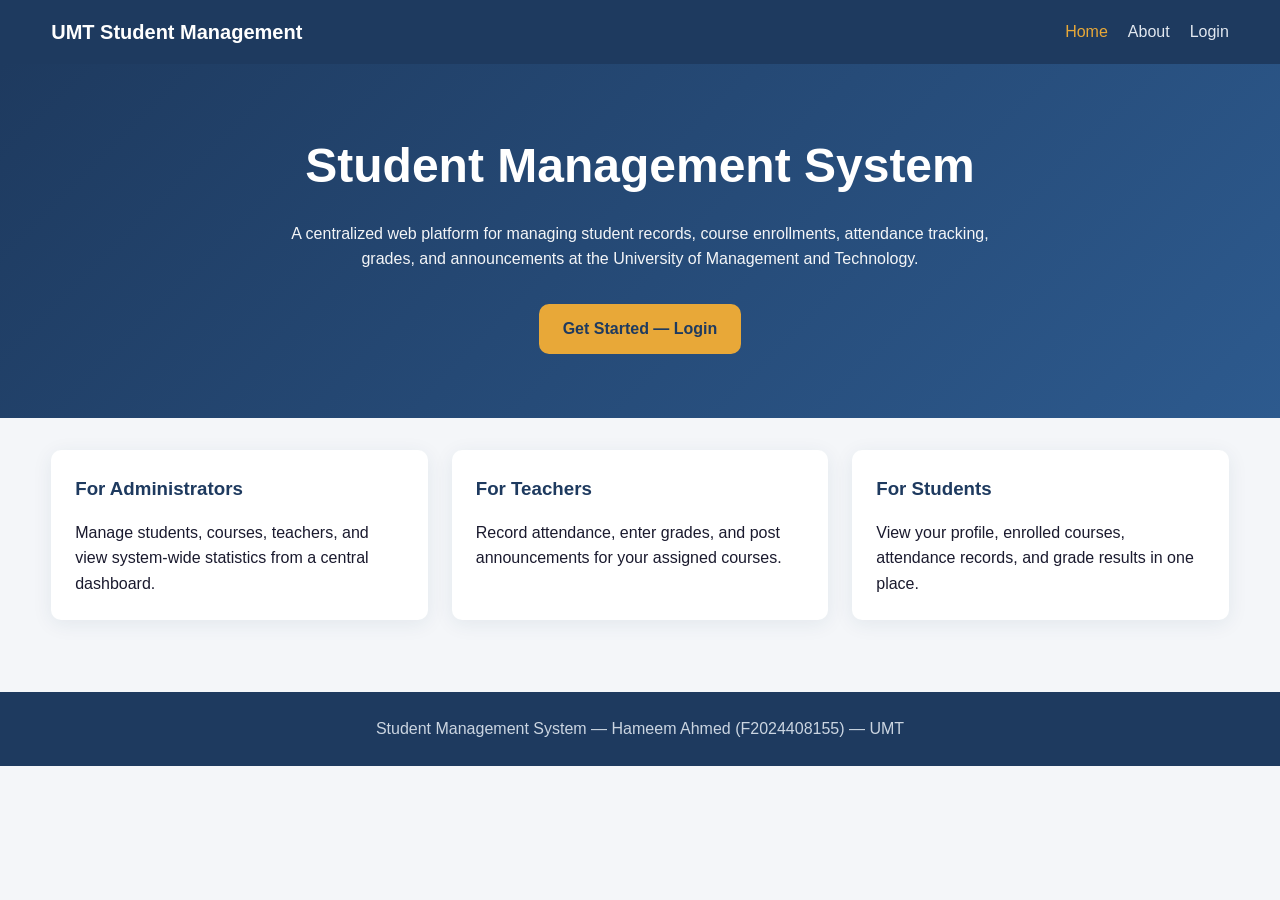
<file: frontend/index.html>
<!DOCTYPE html>
<html lang="en">
<head>
  <meta charset="UTF-8">
  <meta name="viewport" content="width=device-width, initial-scale=1.0">
  <title>Student Management System</title>
  <link rel="stylesheet" href="css/style.css">
</head>
<body>
  <nav class="navbar">
    <div class="container">
      <a href="index.html" class="brand">UMT Student Management</a>
      <div class="nav-links" id="nav-links"></div>
    </div>
  </nav>

  <section class="hero">
    <div class="container">
      <h1>Student Management System</h1>
      <p>
        A centralized web platform for managing student records, course enrollments,
        attendance tracking, grades, and announcements at the University of Management and Technology.
      </p>
      <a href="login.html" class="btn btn-primary">Get Started — Login</a>
    </div>
  </section>

  <section class="page">
    <div class="container grid grid-3">
      <div class="card">
        <h3>For Administrators</h3>
        <p>Manage students, courses, teachers, and view system-wide statistics from a central dashboard.</p>
      </div>
      <div class="card">
        <h3>For Teachers</h3>
        <p>Record attendance, enter grades, and post announcements for your assigned courses.</p>
      </div>
      <div class="card">
        <h3>For Students</h3>
        <p>View your profile, enrolled courses, attendance records, and grade results in one place.</p>
      </div>
    </div>
  </section>

  <footer class="footer">
    <div class="container">
      <p>Student Management System &mdash; Hameem Ahmed (F2024408155) &mdash; UMT</p>
    </div>
  </footer>

  <script src="js/config.js"></script>
  <script src="js/api.js"></script>
  <script>renderNavbar("home");</script>
</body>
</html>
</file>
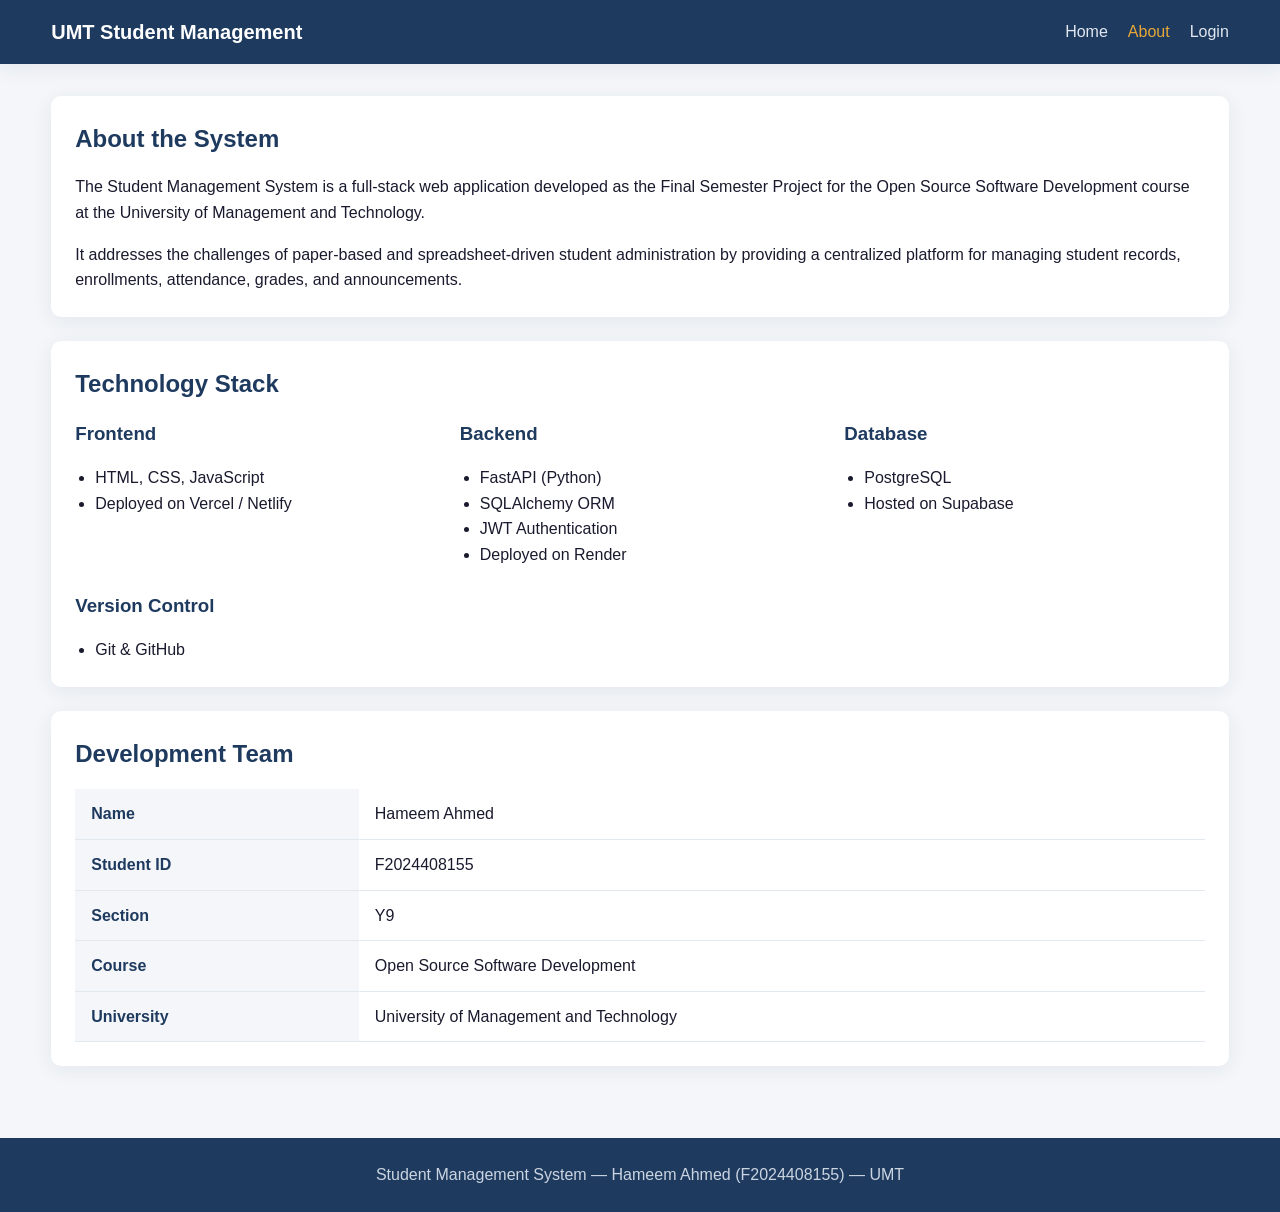
<file: frontend/about.html>
<!DOCTYPE html>
<html lang="en">
<head>
  <meta charset="UTF-8">
  <meta name="viewport" content="width=device-width, initial-scale=1.0">
  <title>About - Student Management System</title>
  <link rel="stylesheet" href="css/style.css">
</head>
<body>
  <nav class="navbar">
    <div class="container">
      <a href="index.html" class="brand">UMT Student Management</a>
      <div class="nav-links" id="nav-links"></div>
    </div>
  </nav>

  <section class="page">
    <div class="container">
      <div class="card">
        <h2>About the System</h2>
        <p>
          The Student Management System is a full-stack web application developed as the Final Semester
          Project for the Open Source Software Development course at the University of Management and Technology.
        </p>
        <p style="margin-top:1rem;">
          It addresses the challenges of paper-based and spreadsheet-driven student administration by providing
          a centralized platform for managing student records, enrollments, attendance, grades, and announcements.
        </p>
      </div>

      <div class="card">
        <h2>Technology Stack</h2>
        <div class="grid grid-2">
          <div>
            <h3>Frontend</h3>
            <ul style="margin-left:1.25rem;">
              <li>HTML, CSS, JavaScript</li>
              <li>Deployed on Vercel / Netlify</li>
            </ul>
          </div>
          <div>
            <h3>Backend</h3>
            <ul style="margin-left:1.25rem;">
              <li>FastAPI (Python)</li>
              <li>SQLAlchemy ORM</li>
              <li>JWT Authentication</li>
              <li>Deployed on Render</li>
            </ul>
          </div>
          <div>
            <h3>Database</h3>
            <ul style="margin-left:1.25rem;">
              <li>PostgreSQL</li>
              <li>Hosted on Supabase</li>
            </ul>
          </div>
          <div>
            <h3>Version Control</h3>
            <ul style="margin-left:1.25rem;">
              <li>Git &amp; GitHub</li>
            </ul>
          </div>
        </div>
      </div>

      <div class="card">
        <h2>Development Team</h2>
        <table>
          <tr><th>Name</th><td>Hameem Ahmed</td></tr>
          <tr><th>Student ID</th><td>F2024408155</td></tr>
          <tr><th>Section</th><td>Y9</td></tr>
          <tr><th>Course</th><td>Open Source Software Development</td></tr>
          <tr><th>University</th><td>University of Management and Technology</td></tr>
        </table>
      </div>
    </div>
  </section>

  <footer class="footer">
    <div class="container">
      <p>Student Management System &mdash; Hameem Ahmed (F2024408155) &mdash; UMT</p>
    </div>
  </footer>

  <script src="js/config.js"></script>
  <script src="js/api.js"></script>
  <script>renderNavbar("about");</script>
</body>
</html>
</file>
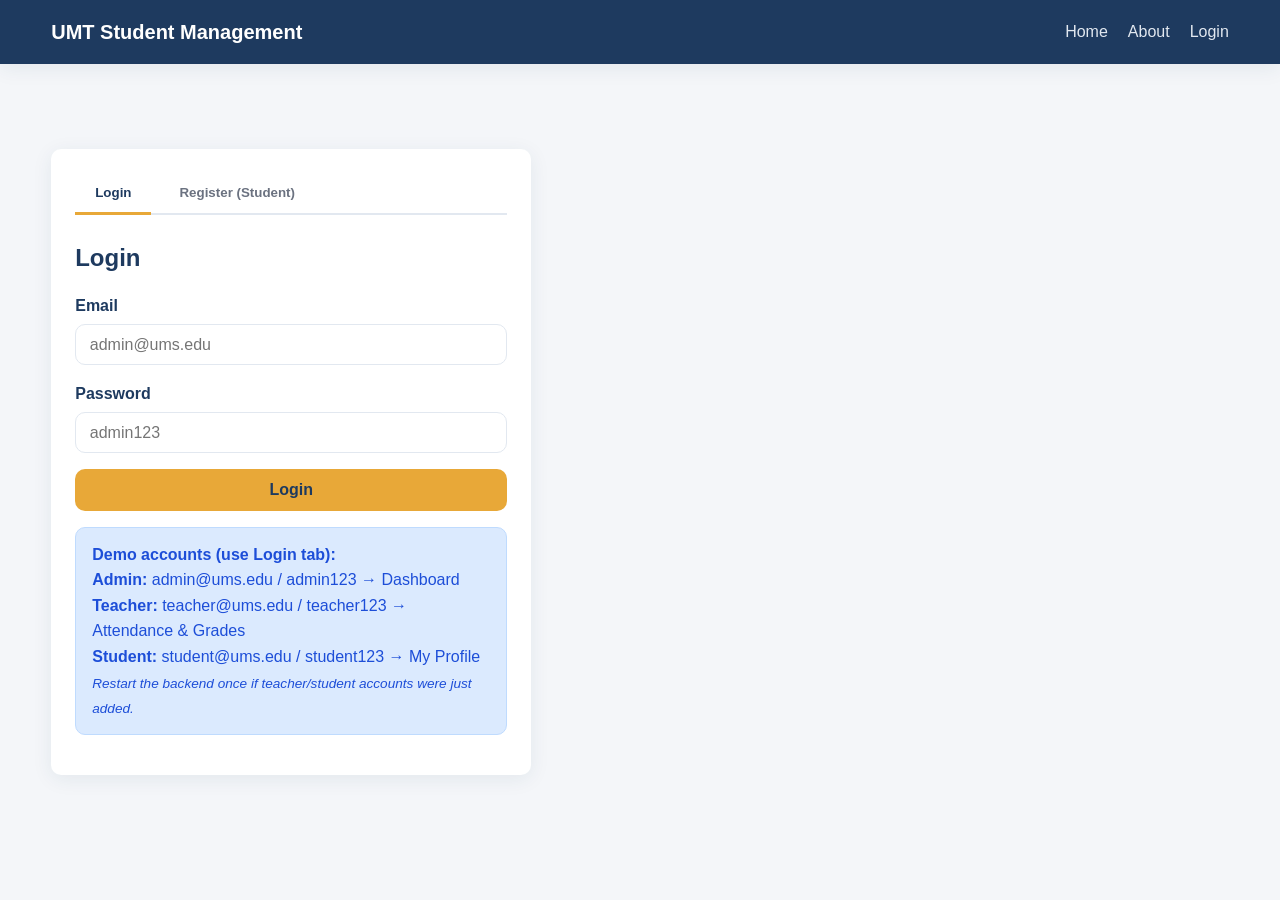
<file: frontend/announcements.html>
<!DOCTYPE html>
<html lang="en">
<head>
  <meta charset="UTF-8">
  <meta name="viewport" content="width=device-width, initial-scale=1.0">
  <title>Announcements</title>
  <link rel="stylesheet" href="css/style.css">
</head>
<body>
  <nav class="navbar">
    <div class="container">
      <a href="index.html" class="brand">UMT Student Management</a>
      <div class="nav-links" id="nav-links"></div>
    </div>
  </nav>

  <section class="page">
    <div class="container">
      <h1 style="margin-bottom:1.5rem;color:var(--primary);">Announcements</h1>
      <div id="alert-box"></div>

      <div class="card hidden" id="post-section">
        <h2>Post New Announcement</h2>
        <form id="announcement-form">
          <div class="form-group"><label>Title</label><input type="text" id="title" required></div>
          <div class="form-group"><label>Body</label><textarea id="body" required></textarea></div>
          <button type="submit" class="btn btn-primary">Post Announcement</button>
        </form>
      </div>

      <div class="card">
        <h2>All Announcements</h2>
        <div id="announcements-list">Loading...</div>
      </div>
    </div>
  </section>

  <script src="js/config.js"></script>
  <script src="js/api.js"></script>
  <script>
    const user = requireAuth(["admin", "teacher", "student"]);
    renderNavbar("announcements");

    if (user && (user.role === "admin" || user.role === "teacher")) {
      document.getElementById("post-section").classList.remove("hidden");
    }

    async function loadAnnouncements() {
      try {
        const items = await apiRequest("/api/announcements");
        const container = document.getElementById("announcements-list");
        if (!items.length) {
          container.innerHTML = "<p>No announcements yet.</p>";
          return;
        }
        const canDelete = user.role === "admin" || user.role === "teacher";
        container.innerHTML = items.map((a) => `
          <div class="announcement-item">
            <h4>${a.title}</h4>
            <div class="announcement-meta">By ${a.author_name || "Unknown"} &mdash; ${formatDate(a.posted_at)}</div>
            <p>${a.body}</p>
            ${canDelete ? `<button class="btn btn-danger btn-sm" onclick="deleteAnnouncement(${a.id})">Delete</button>` : ""}
          </div>
        `).join("");
      } catch (err) {
        showAlert("alert-box", err.message);
      }
    }

    window.deleteAnnouncement = async function(id) {
      if (!confirm("Delete this announcement?")) return;
      try {
        await apiRequest(`/api/announcements/${id}`, { method: "DELETE" });
        showAlert("alert-box", "Announcement deleted.", "success");
        loadAnnouncements();
      } catch (err) {
        showAlert("alert-box", err.message);
      }
    };

    document.getElementById("announcement-form")?.addEventListener("submit", async (e) => {
      e.preventDefault();
      clearAlert("alert-box");
      try {
        await apiRequest("/api/announcements", {
          method: "POST",
          body: JSON.stringify({
            title: document.getElementById("title").value,
            body: document.getElementById("body").value,
          }),
        });
        document.getElementById("announcement-form").reset();
        showAlert("alert-box", "Announcement posted.", "success");
        loadAnnouncements();
      } catch (err) {
        showAlert("alert-box", err.message);
      }
    });

    loadAnnouncements();
  </script>
</body>
</html>
</file>
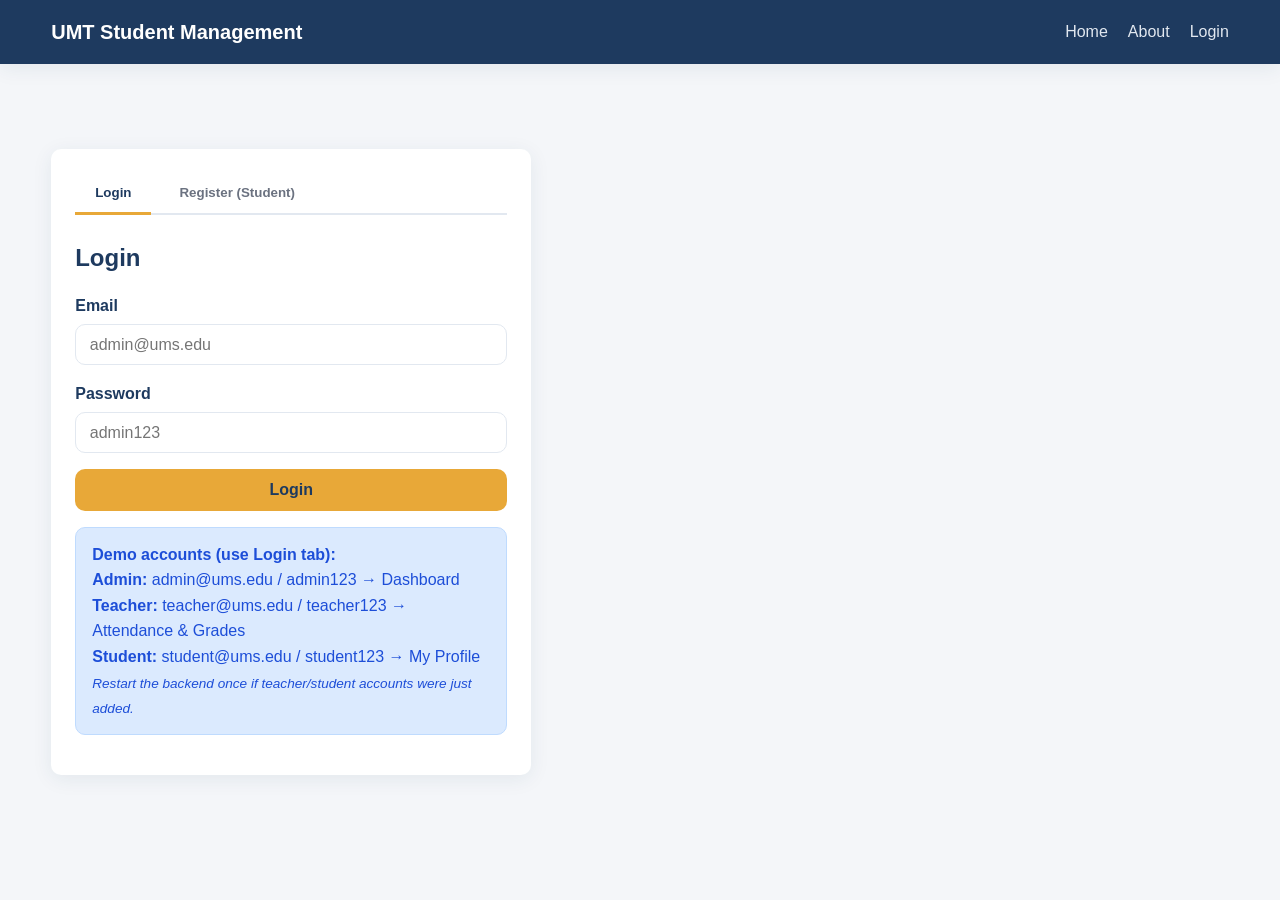
<file: frontend/attendance.html>
<!DOCTYPE html>
<html lang="en">
<head>
  <meta charset="UTF-8">
  <meta name="viewport" content="width=device-width, initial-scale=1.0">
  <title>Attendance</title>
  <link rel="stylesheet" href="css/style.css">
</head>
<body>
  <nav class="navbar">
    <div class="container">
      <a href="index.html" class="brand">UMT Student Management</a>
      <div class="nav-links" id="nav-links"></div>
    </div>
  </nav>

  <section class="page">
    <div class="container">
      <h1 style="margin-bottom:1.5rem;color:var(--primary);">Attendance Tracking</h1>
      <div id="alert-box"></div>

      <div class="card" id="mark-section">
        <h2>Mark Attendance</h2>
        <form id="attendance-form" class="form-row">
          <div class="form-group"><label>Student ID</label><input type="number" id="student_id" required></div>
          <div class="form-group"><label>Course ID</label><input type="number" id="course_id" required></div>
          <div class="form-group"><label>Date</label><input type="date" id="date" required></div>
          <div class="form-group">
            <label>Status</label>
            <select id="status" required>
              <option value="Present">Present</option>
              <option value="Absent">Absent</option>
              <option value="Late">Late</option>
            </select>
          </div>
          <div class="form-group" style="align-self:end;"><button type="submit" class="btn btn-primary">Mark</button></div>
        </form>
      </div>

      <div class="card">
        <h2>View Attendance Records</h2>
        <div class="form-row" style="margin-bottom:1rem;">
          <div class="form-group"><label>Student ID</label><input type="number" id="view-student-id"></div>
          <div class="form-group" style="align-self:end;"><button class="btn btn-secondary" id="view-btn">View Records</button></div>
        </div>
        <div class="table-wrap">
          <table>
            <thead><tr><th>Date</th><th>Course</th><th>Status</th></tr></thead>
            <tbody id="attendance-table"><tr><td colspan="3">Enter a student ID to view records.</td></tr></tbody>
          </table>
        </div>
      </div>

      <div class="card">
        <h2>Attendance Summary</h2>
        <div id="summary-container">Enter a student ID above to see summary.</div>
      </div>
    </div>
  </section>

  <script src="js/config.js"></script>
  <script src="js/api.js"></script>
  <script>
    const user = requireAuth(["admin", "teacher", "student"]);
    renderNavbar("attendance");

    document.getElementById("date").valueAsDate = new Date();

    if (user && user.role === "student") {
      document.getElementById("mark-section").classList.add("hidden");
    }

    async function loadAttendance(studentId) {
      try {
        const records = await apiRequest(`/api/attendance/${studentId}`);
        const tbody = document.getElementById("attendance-table");
        if (!records.length) {
          tbody.innerHTML = '<tr><td colspan="3">No attendance records.</td></tr>';
        } else {
          tbody.innerHTML = records.map((r) => `
            <tr>
              <td>${formatDate(r.date)}</td>
              <td>${r.course_title || r.course_id}</td>
              <td><span class="badge badge-${r.status.toLowerCase()}">${r.status}</span></td>
            </tr>
          `).join("");
        }

        const summary = await apiRequest(`/api/attendance/summary/${studentId}`);
        const container = document.getElementById("summary-container");
        if (!summary.length) {
          container.innerHTML = "<p>No summary available.</p>";
        } else {
          container.innerHTML = `
            <div class="table-wrap"><table>
              <thead><tr><th>Course</th><th>Present</th><th>Absent</th><th>Late</th><th>Total</th><th>%</th></tr></thead>
              <tbody>${summary.map((s) => `
                <tr>
                  <td>${s.course_title}</td><td>${s.present}</td><td>${s.absent}</td>
                  <td>${s.late}</td><td>${s.total}</td><td>${s.percentage}%</td>
                </tr>
              `).join("")}</tbody>
            </table></div>
          `;
        }
      } catch (err) {
        showAlert("alert-box", err.message);
      }
    }

    document.getElementById("attendance-form")?.addEventListener("submit", async (e) => {
      e.preventDefault();
      clearAlert("alert-box");
      try {
        await apiRequest("/api/attendance", {
          method: "POST",
          body: JSON.stringify({
            student_id: parseInt(document.getElementById("student_id").value, 10),
            course_id: parseInt(document.getElementById("course_id").value, 10),
            date: document.getElementById("date").value,
            status: document.getElementById("status").value,
          }),
        });
        showAlert("alert-box", "Attendance marked.", "success");
      } catch (err) {
        showAlert("alert-box", err.message);
      }
    });

    document.getElementById("view-btn").addEventListener("click", async () => {
      let studentId = document.getElementById("view-student-id").value;
      if (user.role === "student") {
        const dashboard = await apiRequest("/api/dashboard/student");
        studentId = dashboard.profile.id;
        document.getElementById("view-student-id").value = studentId;
      }
      if (studentId) loadAttendance(parseInt(studentId, 10));
    });

    if (user && user.role === "student") {
      document.getElementById("view-btn").click();
    }
  </script>
</body>
</html>
</file>
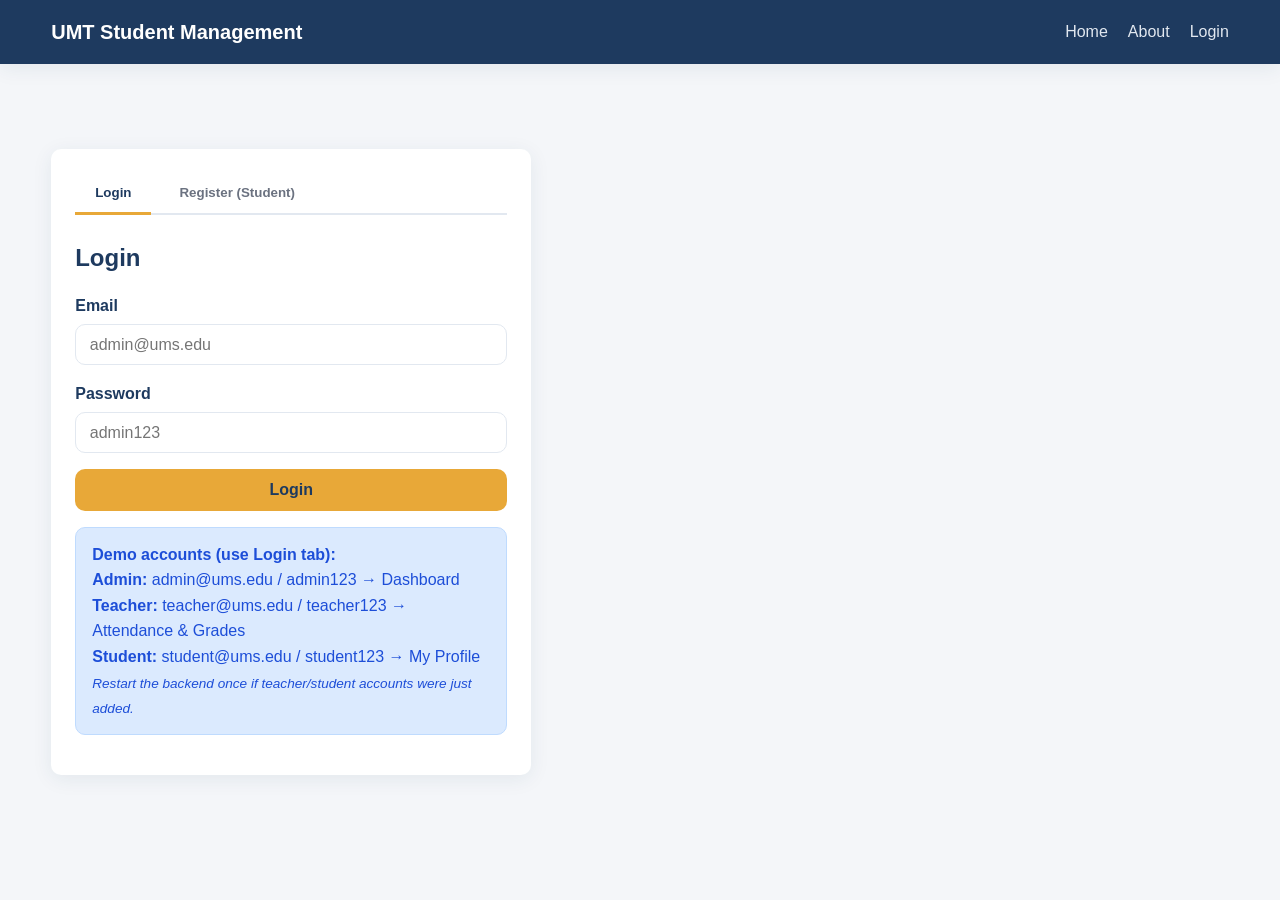
<file: frontend/courses.html>
<!DOCTYPE html>
<html lang="en">
<head>
  <meta charset="UTF-8">
  <meta name="viewport" content="width=device-width, initial-scale=1.0">
  <title>Course Management</title>
  <link rel="stylesheet" href="css/style.css">
</head>
<body>
  <nav class="navbar">
    <div class="container">
      <a href="index.html" class="brand">UMT Student Management</a>
      <div class="nav-links" id="nav-links"></div>
    </div>
  </nav>

  <section class="page">
    <div class="container">
      <h1 style="margin-bottom:1.5rem;color:var(--primary);">Course Management</h1>
      <div id="alert-box"></div>

      <div class="card">
        <h2 id="form-title">Add New Course</h2>
        <form id="course-form">
          <div class="form-row">
            <div class="form-group"><label>Title</label><input type="text" id="title" required></div>
            <div class="form-group"><label>Code</label><input type="text" id="code" required></div>
            <div class="form-group"><label>Credit Hours</label><input type="number" id="credit_hours" required min="1"></div>
            <div class="form-group">
              <label>Teacher ID</label>
              <input type="number" id="teacher_id" placeholder="User ID of teacher">
            </div>
          </div>
          <div class="actions">
            <button type="submit" class="btn btn-primary" id="submit-btn">Add Course</button>
            <button type="button" class="btn btn-secondary hidden" id="cancel-btn">Cancel</button>
          </div>
        </form>
      </div>

      <div class="card">
        <h2>Enroll Student in Course</h2>
        <form id="enroll-form" class="form-row">
          <div class="form-group"><label>Course ID</label><input type="number" id="enroll-course" required></div>
          <div class="form-group"><label>Student ID</label><input type="number" id="enroll-student" required></div>
          <div class="form-group" style="align-self:end;"><button type="submit" class="btn btn-primary">Enroll</button></div>
        </form>
      </div>

      <div class="card">
        <h2>All Courses</h2>
        <div class="table-wrap">
          <table>
            <thead>
              <tr><th>ID</th><th>Code</th><th>Title</th><th>Credits</th><th>Teacher</th><th>Actions</th></tr>
            </thead>
            <tbody id="courses-table"><tr><td colspan="6">Loading...</td></tr></tbody>
          </table>
        </div>
      </div>

      <div class="card">
        <h2>Enrolled Students</h2>
        <div class="form-row" style="margin-bottom:1rem;">
          <div class="form-group"><label>View enrollments for Course ID</label><input type="number" id="view-course-id"></div>
          <div class="form-group" style="align-self:end;"><button class="btn btn-secondary" id="view-enrollments">View</button></div>
        </div>
        <div class="table-wrap">
          <table>
            <thead><tr><th>ID</th><th>Roll</th><th>Name</th><th>Department</th><th>Action</th></tr></thead>
            <tbody id="enrollments-table"><tr><td colspan="5">Select a course to view enrollments.</td></tr></tbody>
          </table>
        </div>
      </div>
    </div>
  </section>

  <script src="js/config.js"></script>
  <script src="js/api.js"></script>
  <script>
    requireAuth(["admin"]);
    renderNavbar("courses");

    let editingId = null;
    let currentCourseId = null;

    async function loadCourses() {
      try {
        const courses = await apiRequest("/api/courses");
        const tbody = document.getElementById("courses-table");
        if (!courses.length) {
          tbody.innerHTML = '<tr><td colspan="6">No courses found.</td></tr>';
          return;
        }
        tbody.innerHTML = courses.map((c) => `
          <tr>
            <td>${c.id}</td><td>${c.code}</td><td>${c.title}</td>
            <td>${c.credit_hours}</td><td>${c.teacher_name || "-"}</td>
            <td class="actions">
              <button class="btn btn-secondary btn-sm" onclick="editCourse(${c.id})">Edit</button>
              <button class="btn btn-danger btn-sm" onclick="deleteCourse(${c.id})">Delete</button>
              <button class="btn btn-secondary btn-sm" onclick="viewEnrollments(${c.id})">Students</button>
            </td>
          </tr>
        `).join("");
      } catch (err) {
        showAlert("alert-box", err.message);
      }
    }

    window.editCourse = async function(id) {
      const courses = await apiRequest("/api/courses");
      const c = courses.find((x) => x.id === id);
      if (!c) return;
      editingId = id;
      document.getElementById("title").value = c.title;
      document.getElementById("code").value = c.code;
      document.getElementById("credit_hours").value = c.credit_hours;
      document.getElementById("teacher_id").value = c.teacher_id || "";
      document.getElementById("submit-btn").textContent = "Update Course";
      document.getElementById("form-title").textContent = "Edit Course";
      document.getElementById("cancel-btn").classList.remove("hidden");
    };

    window.deleteCourse = async function(id) {
      if (!confirm("Delete this course?")) return;
      try {
        await apiRequest(`/api/courses/${id}`, { method: "DELETE" });
        showAlert("alert-box", "Course deleted.", "success");
        loadCourses();
      } catch (err) {
        showAlert("alert-box", err.message);
      }
    };

    window.viewEnrollments = async function(courseId) {
      currentCourseId = courseId;
      document.getElementById("view-course-id").value = courseId;
      try {
        const students = await apiRequest(`/api/courses/${courseId}/students`);
        const tbody = document.getElementById("enrollments-table");
        if (!students.length) {
          tbody.innerHTML = '<tr><td colspan="5">No students enrolled.</td></tr>';
          return;
        }
        tbody.innerHTML = students.map((s) => `
          <tr>
            <td>${s.id}</td><td>${s.roll_number}</td><td>${s.full_name}</td><td>${s.department}</td>
            <td><button class="btn btn-danger btn-sm" onclick="removeEnrollment(${s.id})">Remove</button></td>
          </tr>
        `).join("");
      } catch (err) {
        showAlert("alert-box", err.message);
      }
    };

    window.removeEnrollment = async function(studentId) {
      if (!currentCourseId) return;
      try {
        await apiRequest(`/api/courses/${currentCourseId}/enroll/${studentId}`, { method: "DELETE" });
        showAlert("alert-box", "Student removed from course.", "success");
        viewEnrollments(currentCourseId);
      } catch (err) {
        showAlert("alert-box", err.message);
      }
    };

    document.getElementById("cancel-btn").addEventListener("click", () => {
      editingId = null;
      document.getElementById("course-form").reset();
      document.getElementById("submit-btn").textContent = "Add Course";
      document.getElementById("form-title").textContent = "Add New Course";
      document.getElementById("cancel-btn").classList.add("hidden");
    });

    document.getElementById("course-form").addEventListener("submit", async (e) => {
      e.preventDefault();
      clearAlert("alert-box");
      const teacherVal = document.getElementById("teacher_id").value;
      const payload = {
        title: document.getElementById("title").value,
        code: document.getElementById("code").value,
        credit_hours: parseInt(document.getElementById("credit_hours").value, 10),
        teacher_id: teacherVal ? parseInt(teacherVal, 10) : null,
      };
      try {
        if (editingId) {
          await apiRequest(`/api/courses/${editingId}`, { method: "PUT", body: JSON.stringify(payload) });
          showAlert("alert-box", "Course updated.", "success");
        } else {
          await apiRequest("/api/courses", { method: "POST", body: JSON.stringify(payload) });
          showAlert("alert-box", "Course created.", "success");
        }
        document.getElementById("cancel-btn").click();
        loadCourses();
      } catch (err) {
        showAlert("alert-box", err.message);
      }
    });

    document.getElementById("enroll-form").addEventListener("submit", async (e) => {
      e.preventDefault();
      const courseId = document.getElementById("enroll-course").value;
      const studentId = document.getElementById("enroll-student").value;
      try {
        await apiRequest(`/api/courses/${courseId}/enroll`, {
          method: "POST",
          body: JSON.stringify({ student_id: parseInt(studentId, 10) }),
        });
        showAlert("alert-box", "Student enrolled.", "success");
      } catch (err) {
        showAlert("alert-box", err.message);
      }
    });

    document.getElementById("view-enrollments").addEventListener("click", () => {
      const id = document.getElementById("view-course-id").value;
      if (id) viewEnrollments(parseInt(id, 10));
    });

    loadCourses();
  </script>
</body>
</html>
</file>
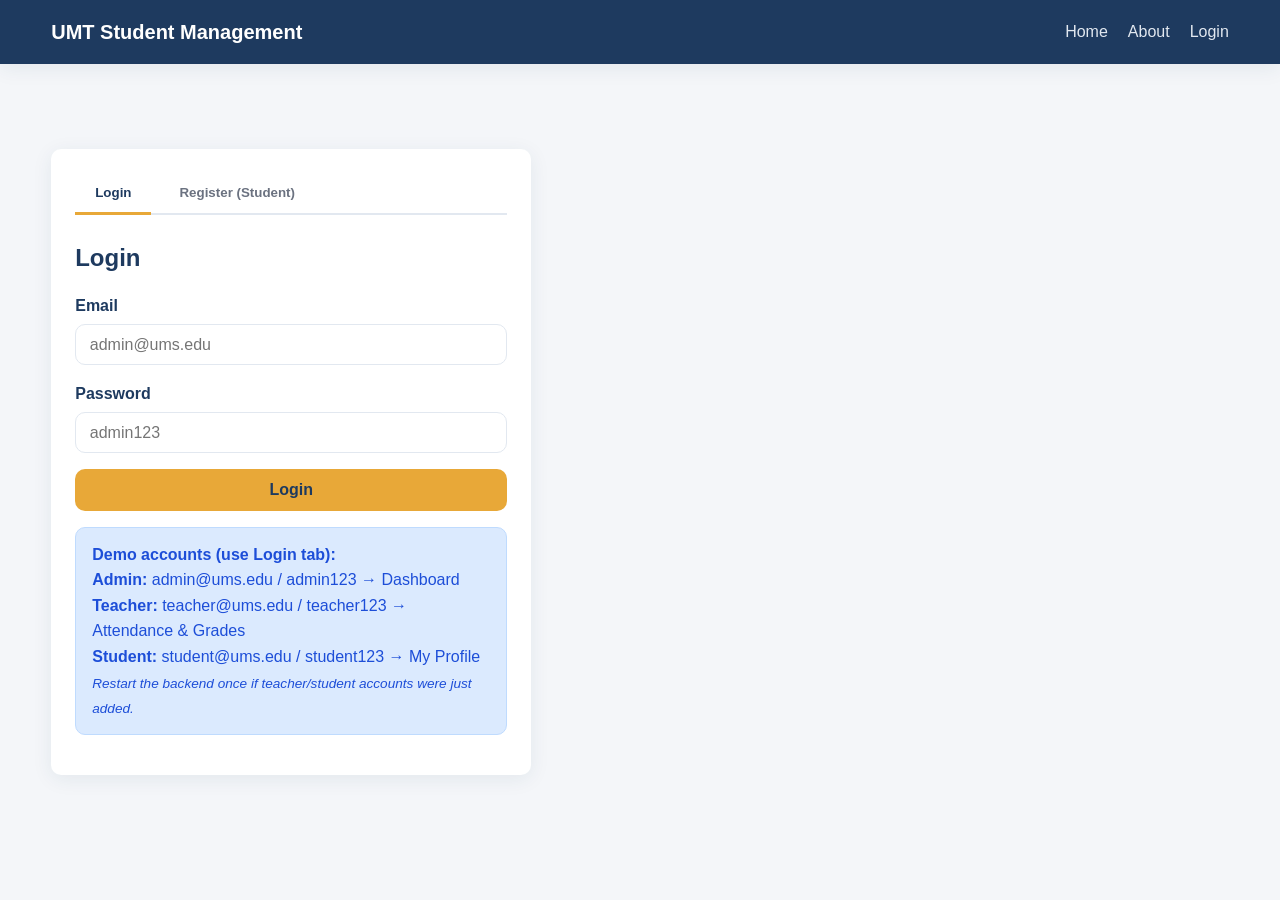
<file: frontend/dashboard.html>
<!DOCTYPE html>
<html lang="en">
<head>
  <meta charset="UTF-8">
  <meta name="viewport" content="width=device-width, initial-scale=1.0">
  <title>Admin Dashboard</title>
  <link rel="stylesheet" href="css/style.css">
</head>
<body>
  <nav class="navbar">
    <div class="container">
      <a href="index.html" class="brand">UMT Student Management</a>
      <div class="nav-links" id="nav-links"></div>
    </div>
  </nav>

  <section class="page">
    <div class="container">
      <h1 style="margin-bottom:1.5rem;color:var(--primary);">Admin Dashboard</h1>
      <div id="alert-box"></div>

      <div class="grid grid-3" id="stats-grid">
        <div class="stat-card"><h3 id="stat-students">-</h3><p>Total Students</p></div>
        <div class="stat-card"><h3 id="stat-courses">-</h3><p>Total Courses</p></div>
        <div class="stat-card"><h3 id="stat-teachers">-</h3><p>Total Teachers</p></div>
      </div>

      <div class="card" style="margin-top:2rem;">
        <h2>Quick Navigation</h2>
        <div class="quick-links">
          <a href="students.html" class="quick-link">Manage Students</a>
          <a href="courses.html" class="quick-link">Manage Courses</a>
          <a href="announcements.html" class="quick-link">Announcements</a>
          <a href="attendance.html" class="quick-link">Attendance</a>
          <a href="grades.html" class="quick-link">Grades</a>
        </div>
      </div>

      <div class="card">
        <h2>Recent Announcements</h2>
        <div id="recent-announcements">Loading...</div>
      </div>
    </div>
  </section>

  <footer class="footer">
    <div class="container"><p>Student Management System &mdash; Admin Dashboard</p></div>
  </footer>

  <script src="js/config.js"></script>
  <script src="js/api.js"></script>
  <script>
    requireAuth(["admin"]);
    renderNavbar("dashboard");

    async function loadDashboard() {
      try {
        const stats = await apiRequest("/api/dashboard/stats");
        document.getElementById("stat-students").textContent = stats.total_students;
        document.getElementById("stat-courses").textContent = stats.total_courses;
        document.getElementById("stat-teachers").textContent = stats.total_teachers;

        const announcements = await apiRequest("/api/announcements");
        const container = document.getElementById("recent-announcements");
        if (!announcements.length) {
          container.innerHTML = "<p>No announcements yet.</p>";
          return;
        }
        container.innerHTML = announcements.slice(0, 5).map((a) => `
          <div class="announcement-item">
            <h4>${a.title}</h4>
            <div class="announcement-meta">By ${a.author_name || "Unknown"} &mdash; ${formatDate(a.posted_at)}</div>
            <p>${a.body}</p>
          </div>
        `).join("");
      } catch (err) {
        showAlert("alert-box", err.message);
      }
    }

    loadDashboard();
  </script>
</body>
</html>
</file>
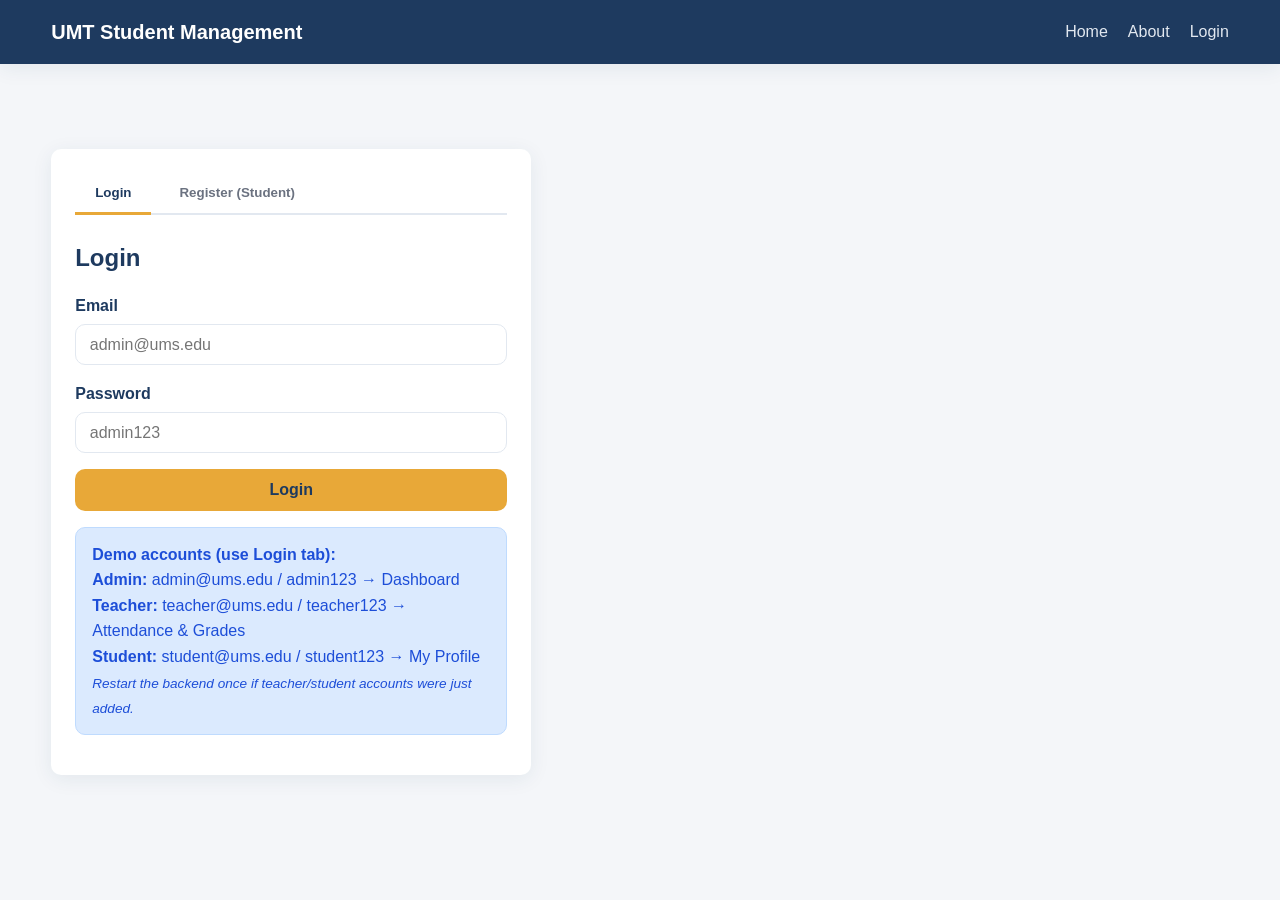
<file: frontend/grades.html>
<!DOCTYPE html>
<html lang="en">
<head>
  <meta charset="UTF-8">
  <meta name="viewport" content="width=device-width, initial-scale=1.0">
  <title>Grades</title>
  <link rel="stylesheet" href="css/style.css">
</head>
<body>
  <nav class="navbar">
    <div class="container">
      <a href="index.html" class="brand">UMT Student Management</a>
      <div class="nav-links" id="nav-links"></div>
    </div>
  </nav>

  <section class="page">
    <div class="container">
      <h1 style="margin-bottom:1.5rem;color:var(--primary);">Grade Management</h1>
      <div id="alert-box"></div>

      <div class="card" id="grade-form-section">
        <h2>Enter / Update Grade</h2>
        <form id="grade-form" class="form-row">
          <div class="form-group"><label>Student ID</label><input type="number" id="student_id" required></div>
          <div class="form-group"><label>Course ID</label><input type="number" id="course_id" required></div>
          <div class="form-group"><label>Marks</label><input type="number" id="marks" required min="0" max="100" step="0.01"></div>
          <div class="form-group"><label>Letter Grade</label><input type="text" id="letter_grade" placeholder="Auto-calculated"></div>
          <div class="form-group"><label>Remarks</label><input type="text" id="remarks"></div>
          <div class="form-group" style="align-self:end;"><button type="submit" class="btn btn-primary">Save Grade</button></div>
        </form>
      </div>

      <div class="card">
        <h2>View Grades</h2>
        <div class="form-row" style="margin-bottom:1rem;">
          <div class="form-group"><label>Student ID</label><input type="number" id="view-student-id"></div>
          <div class="form-group" style="align-self:end;"><button class="btn btn-secondary" id="view-btn">View Grades</button></div>
        </div>
        <div id="gpa-display" style="margin-bottom:1rem;font-weight:600;color:var(--primary);"></div>
        <div class="table-wrap">
          <table>
            <thead><tr><th>Course</th><th>Code</th><th>Marks</th><th>Grade</th><th>Remarks</th><th id="actions-header">Actions</th></tr></thead>
            <tbody id="grades-table"><tr><td colspan="6">Enter a student ID to view grades.</td></tr></tbody>
          </table>
        </div>
      </div>
    </div>
  </section>

  <script src="js/config.js"></script>
  <script src="js/api.js"></script>
  <script>
    const user = requireAuth(["admin", "teacher", "student"]);
    renderNavbar("grades");

    if (user && user.role === "student") {
      document.getElementById("grade-form-section").classList.add("hidden");
      document.getElementById("actions-header").classList.add("hidden");
    }

    async function loadGrades(studentId) {
      try {
        const summary = await apiRequest(`/api/grades/summary/${studentId}`);
        document.getElementById("gpa-display").textContent = `Estimated GPA: ${summary.gpa}`;
        const tbody = document.getElementById("grades-table");
        if (!summary.grades.length) {
          tbody.innerHTML = '<tr><td colspan="6">No grades found.</td></tr>';
          return;
        }
        const showActions = user.role !== "student";
        tbody.innerHTML = summary.grades.map((g) => `
          <tr>
            <td>${g.course_title}</td><td>${g.course_code}</td>
            <td>${g.marks}</td><td>${g.letter_grade}</td><td>${g.remarks || "-"}</td>
            <td class="${showActions ? "" : "hidden"}">
              <button class="btn btn-danger btn-sm" onclick="deleteGrade(${g.id}, ${studentId})">Delete</button>
            </td>
          </tr>
        `).join("");
      } catch (err) {
        showAlert("alert-box", err.message);
      }
    }

    window.deleteGrade = async function(gradeId, studentId) {
      if (!confirm("Delete this grade?")) return;
      try {
        await apiRequest(`/api/grades/${gradeId}`, { method: "DELETE" });
        showAlert("alert-box", "Grade deleted.", "success");
        loadGrades(studentId);
      } catch (err) {
        showAlert("alert-box", err.message);
      }
    };

    document.getElementById("grade-form")?.addEventListener("submit", async (e) => {
      e.preventDefault();
      clearAlert("alert-box");
      const letter = document.getElementById("letter_grade").value;
      try {
        await apiRequest("/api/grades", {
          method: "POST",
          body: JSON.stringify({
            student_id: parseInt(document.getElementById("student_id").value, 10),
            course_id: parseInt(document.getElementById("course_id").value, 10),
            marks: parseFloat(document.getElementById("marks").value),
            letter_grade: letter || null,
            remarks: document.getElementById("remarks").value || null,
          }),
        });
        showAlert("alert-box", "Grade saved.", "success");
      } catch (err) {
        showAlert("alert-box", err.message);
      }
    });

    document.getElementById("view-btn").addEventListener("click", async () => {
      let studentId = document.getElementById("view-student-id").value;
      if (user.role === "student") {
        const dashboard = await apiRequest("/api/dashboard/student");
        studentId = dashboard.profile.id;
        document.getElementById("view-student-id").value = studentId;
      }
      if (studentId) loadGrades(parseInt(studentId, 10));
    });

    if (user && user.role === "student") {
      document.getElementById("view-btn").click();
    }
  </script>
</body>
</html>
</file>
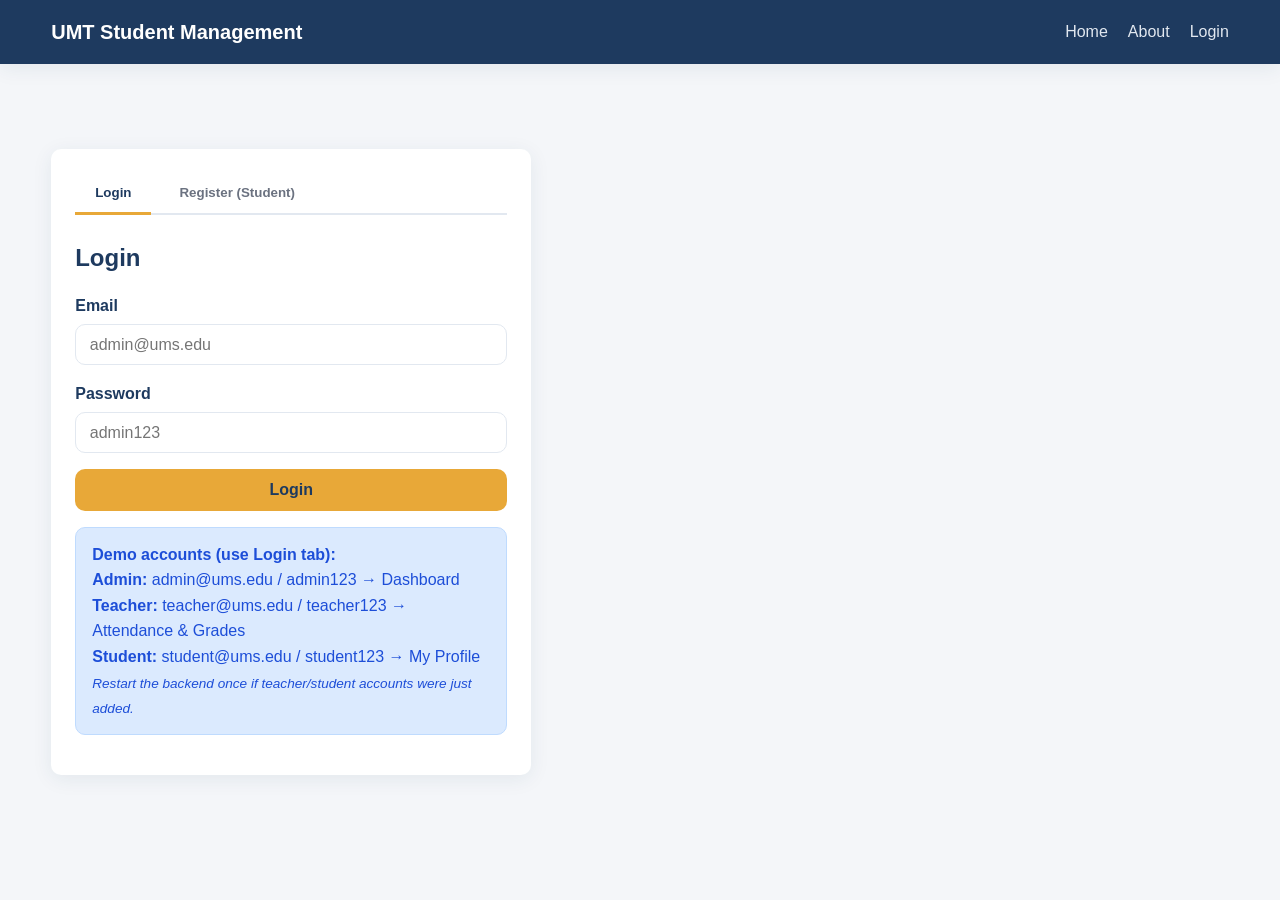
<file: frontend/login.html>
<!DOCTYPE html>
<html lang="en">
<head>
  <meta charset="UTF-8">
  <meta name="viewport" content="width=device-width, initial-scale=1.0">
  <title>Login - Student Management System</title>
  <link rel="stylesheet" href="css/style.css">
</head>
<body>
  <nav class="navbar">
    <div class="container">
      <a href="index.html" class="brand">UMT Student Management</a>
      <div class="nav-links" id="nav-links"></div>
    </div>
  </nav>

  <section class="login-page">
    <div class="container">
      <div class="card login-card">
        <div class="tabs">
          <button class="tab active" data-tab="login">Login</button>
          <button class="tab" data-tab="register">Register (Student)</button>
        </div>

        <div id="alert-box"></div>

        <div class="tab-content active" id="tab-login">
          <h2>Login</h2>
          <form id="login-form">
            <div class="form-group">
              <label for="login-email">Email</label>
              <input type="email" id="login-email" required placeholder="admin@ums.edu">
            </div>
            <div class="form-group">
              <label for="login-password">Password</label>
              <input type="password" id="login-password" required placeholder="admin123">
            </div>
            <button type="submit" class="btn btn-primary" style="width:100%;">Login</button>
          </form>
          <div class="alert alert-info" style="margin-top:1rem;">
            <strong>Demo accounts (use Login tab):</strong><br>
            <strong>Admin:</strong> admin@ums.edu / admin123 → Dashboard<br>
            <strong>Teacher:</strong> teacher@ums.edu / teacher123 → Attendance &amp; Grades<br>
            <strong>Student:</strong> student@ums.edu / student123 → My Profile<br>
            <em style="font-size:0.85rem;">Restart the backend once if teacher/student accounts were just added.</em>
          </div>
        </div>

        <div class="tab-content" id="tab-register">
          <h2>Register as Student</h2>
          <form id="register-form">
            <div class="form-row">
              <div class="form-group">
                <label for="reg-name">Full Name</label>
                <input type="text" id="reg-name" required>
              </div>
              <div class="form-group">
                <label for="reg-email">Email</label>
                <input type="email" id="reg-email" required>
              </div>
            </div>
            <div class="form-row">
              <div class="form-group">
                <label for="reg-password">Password</label>
                <input type="password" id="reg-password" required minlength="6">
              </div>
              <div class="form-group">
                <label for="reg-roll">Roll Number</label>
                <input type="text" id="reg-roll" required>
              </div>
            </div>
            <div class="form-row">
              <div class="form-group">
                <label for="reg-dept">Department</label>
                <input type="text" id="reg-dept" required>
              </div>
              <div class="form-group">
                <label for="reg-semester">Semester</label>
                <input type="number" id="reg-semester" required min="1" max="8">
              </div>
              <div class="form-group">
                <label for="reg-year">Enrollment Year</label>
                <input type="number" id="reg-year" required min="2020" max="2030">
              </div>
            </div>
            <div class="form-group">
              <label for="reg-contact">Contact (optional)</label>
              <input type="text" id="reg-contact">
            </div>
            <button type="submit" class="btn btn-primary" style="width:100%;">Register</button>
          </form>
        </div>
      </div>
    </div>
  </section>

  <script src="js/config.js"></script>
  <script src="js/api.js"></script>
  <script>
    renderNavbar();

    const user = getUser();
    if (user && getToken()) {
      window.location.href = redirectByRole(user.role);
    }

    document.querySelectorAll(".tab").forEach((tab) => {
      tab.addEventListener("click", () => {
        document.querySelectorAll(".tab").forEach((t) => t.classList.remove("active"));
        document.querySelectorAll(".tab-content").forEach((c) => c.classList.remove("active"));
        tab.classList.add("active");
        document.getElementById(`tab-${tab.dataset.tab}`).classList.add("active");
        clearAlert("alert-box");
      });
    });

    document.getElementById("login-form").addEventListener("submit", async (e) => {
      e.preventDefault();
      clearAlert("alert-box");
      try {
        const data = await apiRequest("/api/auth/login", {
          method: "POST",
          body: JSON.stringify({
            email: document.getElementById("login-email").value,
            password: document.getElementById("login-password").value,
          }),
        });
        setAuth(data.access_token, data.user);
        window.location.href = redirectByRole(data.user.role);
      } catch (err) {
        showAlert("alert-box", err.message);
      }
    });

    document.getElementById("register-form").addEventListener("submit", async (e) => {
      e.preventDefault();
      clearAlert("alert-box");
      try {
        const data = await apiRequest("/api/auth/register", {
          method: "POST",
          body: JSON.stringify({
            full_name: document.getElementById("reg-name").value,
            email: document.getElementById("reg-email").value,
            password: document.getElementById("reg-password").value,
            role: "student",
            roll_number: document.getElementById("reg-roll").value,
            department: document.getElementById("reg-dept").value,
            semester: parseInt(document.getElementById("reg-semester").value, 10),
            enrollment_year: parseInt(document.getElementById("reg-year").value, 10),
            contact: document.getElementById("reg-contact").value || null,
          }),
        });
        setAuth(data.access_token, data.user);
        window.location.href = "profile.html";
      } catch (err) {
        showAlert("alert-box", err.message);
      }
    });
  </script>
</body>
</html>
</file>
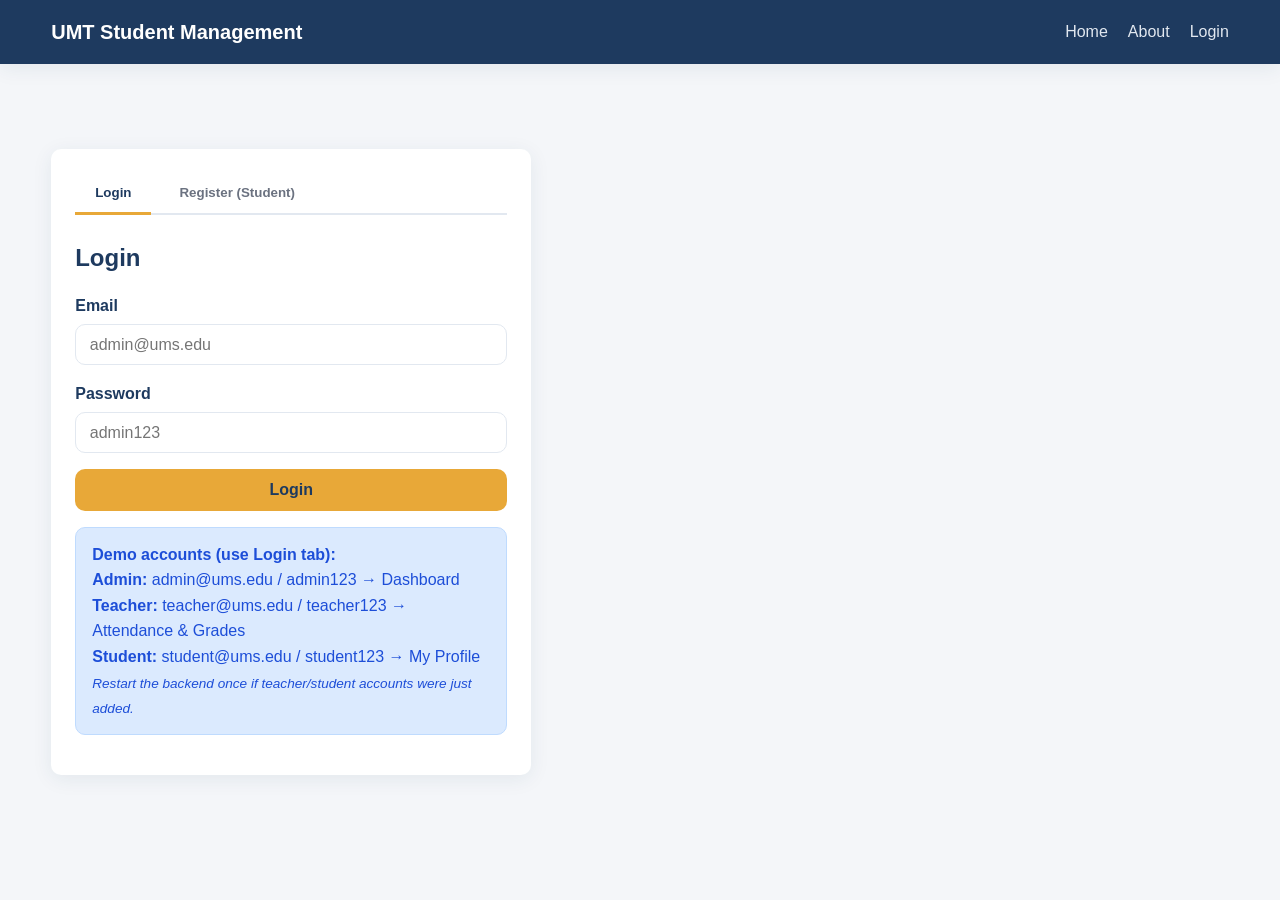
<file: frontend/profile.html>
<!DOCTYPE html>
<html lang="en">
<head>
  <meta charset="UTF-8">
  <meta name="viewport" content="width=device-width, initial-scale=1.0">
  <title>Student Profile</title>
  <link rel="stylesheet" href="css/style.css">
</head>
<body>
  <nav class="navbar">
    <div class="container">
      <a href="index.html" class="brand">UMT Student Management</a>
      <div class="nav-links" id="nav-links"></div>
    </div>
  </nav>

  <section class="page">
    <div class="container">
      <h1 style="margin-bottom:1.5rem;color:var(--primary);">My Profile</h1>
      <div id="alert-box"></div>

      <div class="grid grid-2">
        <div class="card">
          <h2>Profile Information</h2>
          <table id="profile-table">
            <tr><th>Loading...</th><td></td></tr>
          </table>
        </div>
        <div class="card">
          <h2>Enrolled Courses</h2>
          <div id="courses-list">Loading...</div>
        </div>
      </div>

      <div class="grid grid-2" style="margin-top:1.5rem;">
        <div class="card">
          <h2>Recent Grades</h2>
          <div class="table-wrap">
            <table>
              <thead><tr><th>Course</th><th>Marks</th><th>Grade</th></tr></thead>
              <tbody id="grades-list"><tr><td colspan="3">Loading...</td></tr></tbody>
            </table>
          </div>
        </div>
        <div class="card">
          <h2>Attendance Summary</h2>
          <div id="attendance-summary">Loading...</div>
        </div>
      </div>
    </div>
  </section>

  <script src="js/config.js"></script>
  <script src="js/api.js"></script>
  <script>
    requireAuth(["student"]);
    renderNavbar("profile");

    async function loadProfile() {
      try {
        const data = await apiRequest("/api/dashboard/student");
        const p = data.profile;

        document.getElementById("profile-table").innerHTML = `
          <tr><th>Full Name</th><td>${p.full_name}</td></tr>
          <tr><th>Email</th><td>${p.email}</td></tr>
          <tr><th>Roll Number</th><td>${p.roll_number}</td></tr>
          <tr><th>Department</th><td>${p.department}</td></tr>
          <tr><th>Semester</th><td>${p.semester}</td></tr>
          <tr><th>Enrollment Year</th><td>${p.enrollment_year}</td></tr>
          <tr><th>Contact</th><td>${p.contact || "-"}</td></tr>
        `;

        const coursesEl = document.getElementById("courses-list");
        if (!data.enrolled_courses.length) {
          coursesEl.innerHTML = "<p>No enrolled courses.</p>";
        } else {
          coursesEl.innerHTML = `<ul style="margin-left:1.25rem;">${data.enrolled_courses.map((c) =>
            `<li><strong>${c.code}</strong> — ${c.title} (${c.credit_hours} credits)</li>`
          ).join("")}</ul>`;
        }

        const gradesBody = document.getElementById("grades-list");
        if (!data.recent_grades.length) {
          gradesBody.innerHTML = '<tr><td colspan="3">No grades yet.</td></tr>';
        } else {
          gradesBody.innerHTML = data.recent_grades.map((g) => `
            <tr><td>${g.course_title}</td><td>${g.marks}</td><td>${g.letter_grade}</td></tr>
          `).join("");
        }

        const attEl = document.getElementById("attendance-summary");
        if (!data.attendance_summary.length) {
          attEl.innerHTML = "<p>No attendance records.</p>";
        } else {
          attEl.innerHTML = `
            <div class="table-wrap"><table>
              <thead><tr><th>Course</th><th>Present</th><th>Absent</th><th>%</th></tr></thead>
              <tbody>${data.attendance_summary.map((s) => `
                <tr>
                  <td>${s.course_title}</td><td>${s.present}</td><td>${s.absent}</td><td>${s.percentage}%</td>
                </tr>
              `).join("")}</tbody>
            </table></div>
          `;
        }
      } catch (err) {
        showAlert("alert-box", err.message);
      }
    }

    loadProfile();
  </script>
</body>
</html>
</file>
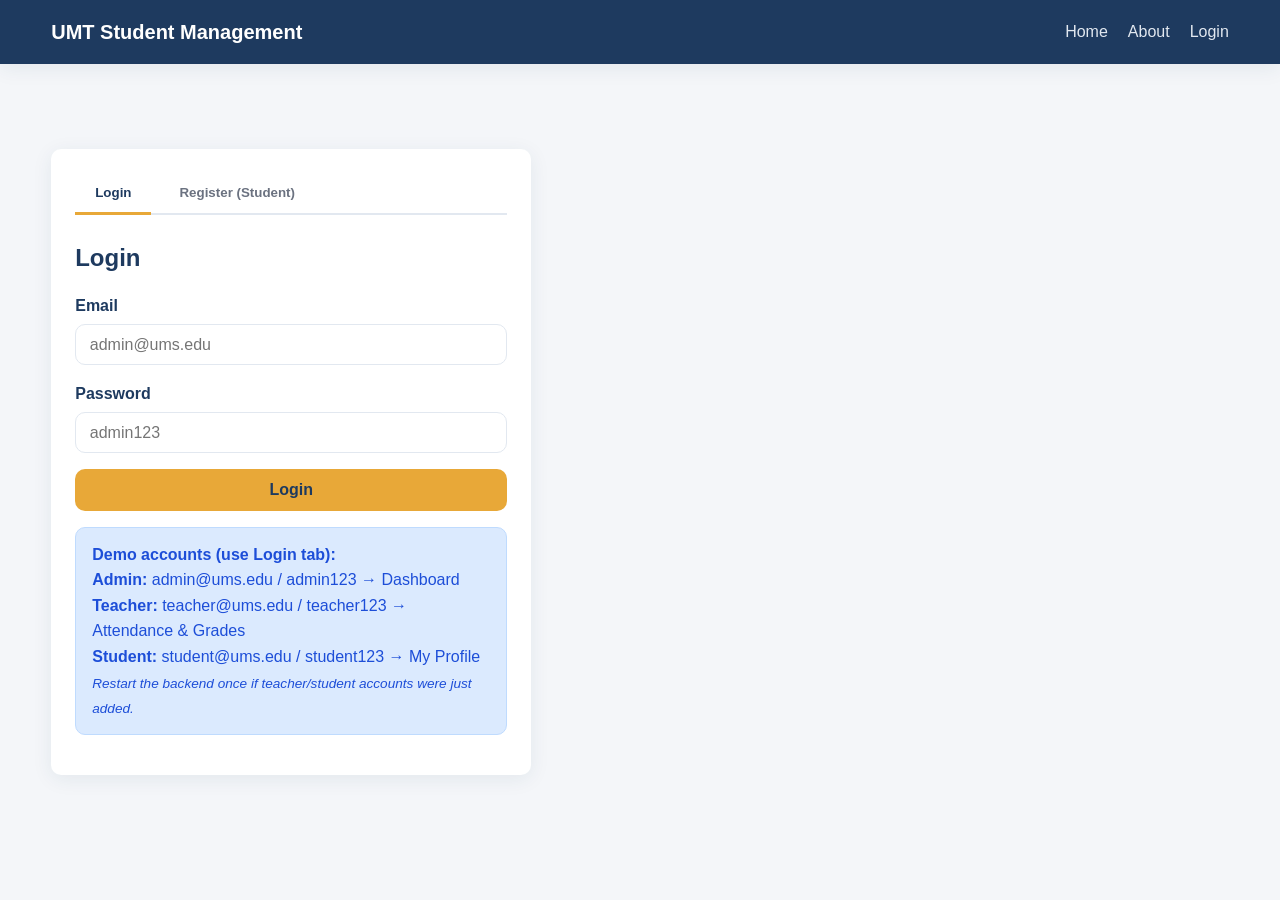
<file: frontend/students.html>
<!DOCTYPE html>
<html lang="en">
<head>
  <meta charset="UTF-8">
  <meta name="viewport" content="width=device-width, initial-scale=1.0">
  <title>Student Management</title>
  <link rel="stylesheet" href="css/style.css">
</head>
<body>
  <nav class="navbar">
    <div class="container">
      <a href="index.html" class="brand">UMT Student Management</a>
      <div class="nav-links" id="nav-links"></div>
    </div>
  </nav>

  <section class="page">
    <div class="container">
      <h1 style="margin-bottom:1.5rem;color:var(--primary);">Student Management</h1>
      <div id="alert-box"></div>

      <div class="card">
        <h2>Add New Student</h2>
        <form id="student-form">
          <input type="hidden" id="edit-id">
          <div class="form-row">
            <div class="form-group"><label>Full Name</label><input type="text" id="full_name" required></div>
            <div class="form-group"><label>Email</label><input type="email" id="email" required></div>
            <div class="form-group"><label>Password</label><input type="password" id="password" minlength="6"></div>
          </div>
          <div class="form-row">
            <div class="form-group"><label>Roll Number</label><input type="text" id="roll_number" required></div>
            <div class="form-group"><label>Department</label><input type="text" id="department" required></div>
            <div class="form-group"><label>Semester</label><input type="number" id="semester" required min="1"></div>
            <div class="form-group"><label>Enrollment Year</label><input type="number" id="enrollment_year" required></div>
            <div class="form-group"><label>Contact</label><input type="text" id="contact"></div>
          </div>
          <div class="actions">
            <button type="submit" class="btn btn-primary" id="submit-btn">Add Student</button>
            <button type="button" class="btn btn-secondary hidden" id="cancel-btn">Cancel Edit</button>
          </div>
        </form>
      </div>

      <div class="card">
        <h2>Student List</h2>
        <div class="search-bar">
          <input type="text" id="search" placeholder="Search by name, roll, or email">
          <input type="text" id="filter-dept" placeholder="Filter by department">
          <input type="number" id="filter-year" placeholder="Enrollment year">
          <button class="btn btn-secondary" id="search-btn">Search</button>
        </div>
        <div class="table-wrap">
          <table>
            <thead>
              <tr>
                <th>Roll No</th><th>Name</th><th>Email</th><th>Department</th>
                <th>Semester</th><th>Year</th><th>Contact</th><th>Actions</th>
              </tr>
            </thead>
            <tbody id="students-table"><tr><td colspan="8">Loading...</td></tr></tbody>
          </table>
        </div>
      </div>
    </div>
  </section>

  <script src="js/config.js"></script>
  <script src="js/api.js"></script>
  <script>
    requireAuth(["admin"]);
    renderNavbar("students");

    let editingId = null;

    async function loadStudents() {
      const params = new URLSearchParams();
      const search = document.getElementById("search").value;
      const dept = document.getElementById("filter-dept").value;
      const year = document.getElementById("filter-year").value;
      if (search) params.append("search", search);
      if (dept) params.append("department", dept);
      if (year) params.append("enrollment_year", year);

      try {
        const students = await apiRequest(`/api/students?${params}`);
        const tbody = document.getElementById("students-table");
        if (!students.length) {
          tbody.innerHTML = '<tr><td colspan="8">No students found.</td></tr>';
          return;
        }
        tbody.innerHTML = students.map((s) => `
          <tr>
            <td>${s.roll_number}</td><td>${s.full_name}</td><td>${s.email}</td>
            <td>${s.department}</td><td>${s.semester}</td><td>${s.enrollment_year}</td>
            <td>${s.contact || "-"}</td>
            <td class="actions">
              <button class="btn btn-secondary btn-sm" onclick="editStudent(${s.id})">Edit</button>
              <button class="btn btn-danger btn-sm" onclick="deleteStudent(${s.id})">Delete</button>
            </td>
          </tr>
        `).join("");
      } catch (err) {
        showAlert("alert-box", err.message);
      }
    }

    window.editStudent = async function(id) {
      const students = await apiRequest("/api/students");
      const s = students.find((x) => x.id === id);
      if (!s) return;
      editingId = id;
      document.getElementById("full_name").value = s.full_name;
      document.getElementById("email").value = s.email;
      document.getElementById("password").value = "";
      document.getElementById("password").required = false;
      document.getElementById("roll_number").value = s.roll_number;
      document.getElementById("department").value = s.department;
      document.getElementById("semester").value = s.semester;
      document.getElementById("enrollment_year").value = s.enrollment_year;
      document.getElementById("contact").value = s.contact || "";
      document.getElementById("submit-btn").textContent = "Update Student";
      document.getElementById("cancel-btn").classList.remove("hidden");
    };

    window.deleteStudent = async function(id) {
      if (!confirm("Delete this student?")) return;
      try {
        await apiRequest(`/api/students/${id}`, { method: "DELETE" });
        showAlert("alert-box", "Student deleted.", "success");
        loadStudents();
      } catch (err) {
        showAlert("alert-box", err.message);
      }
    };

    document.getElementById("cancel-btn").addEventListener("click", () => {
      editingId = null;
      document.getElementById("student-form").reset();
      document.getElementById("password").required = true;
      document.getElementById("submit-btn").textContent = "Add Student";
      document.getElementById("cancel-btn").classList.add("hidden");
    });

    document.getElementById("student-form").addEventListener("submit", async (e) => {
      e.preventDefault();
      clearAlert("alert-box");
      const payload = {
        full_name: document.getElementById("full_name").value,
        email: document.getElementById("email").value,
        roll_number: document.getElementById("roll_number").value,
        department: document.getElementById("department").value,
        semester: parseInt(document.getElementById("semester").value, 10),
        enrollment_year: parseInt(document.getElementById("enrollment_year").value, 10),
        contact: document.getElementById("contact").value || null,
      };
      try {
        if (editingId) {
          await apiRequest(`/api/students/${editingId}`, { method: "PUT", body: JSON.stringify(payload) });
          showAlert("alert-box", "Student updated.", "success");
        } else {
          payload.password = document.getElementById("password").value;
          await apiRequest("/api/students", { method: "POST", body: JSON.stringify(payload) });
          showAlert("alert-box", "Student added.", "success");
        }
        document.getElementById("cancel-btn").click();
        loadStudents();
      } catch (err) {
        showAlert("alert-box", err.message);
      }
    });

    document.getElementById("search-btn").addEventListener("click", loadStudents);
    loadStudents();
  </script>
</body>
</html>
</file>
<file: frontend/css/style.css>
:root {
  --primary: #1e3a5f;
  --primary-light: #2d5a8e;
  --accent: #e8a838;
  --bg: #f4f6f9;
  --surface: #ffffff;
  --text: #1a1a2e;
  --muted: #6b7280;
  --border: #e2e8f0;
  --success: #16a34a;
  --danger: #dc2626;
  --warning: #d97706;
  --radius: 10px;
  --shadow: 0 4px 20px rgba(30, 58, 95, 0.08);
}

* {
  box-sizing: border-box;
  margin: 0;
  padding: 0;
}

body {
  font-family: "Segoe UI", Tahoma, Geneva, Verdana, sans-serif;
  background: var(--bg);
  color: var(--text);
  line-height: 1.6;
  min-height: 100vh;
}

a {
  color: var(--primary-light);
  text-decoration: none;
}

a:hover {
  text-decoration: underline;
}

.container {
  width: min(1200px, 92%);
  margin: 0 auto;
}

.navbar {
  background: var(--primary);
  color: #fff;
  padding: 1rem 0;
  box-shadow: var(--shadow);
}

.navbar .container {
  display: flex;
  align-items: center;
  justify-content: space-between;
  gap: 1rem;
}

.brand {
  font-size: 1.25rem;
  font-weight: 700;
  color: #fff;
}

.nav-links {
  display: flex;
  gap: 1.25rem;
  align-items: center;
  flex-wrap: wrap;
}

.nav-links a {
  color: #e2e8f0;
  font-weight: 500;
}

.nav-links a:hover,
.nav-links a.active {
  color: var(--accent);
  text-decoration: none;
}

.hero {
  background: linear-gradient(135deg, var(--primary) 0%, var(--primary-light) 100%);
  color: #fff;
  padding: 4rem 0;
  text-align: center;
}

.hero h1 {
  font-size: clamp(2rem, 5vw, 3rem);
  margin-bottom: 1rem;
}

.hero p {
  max-width: 700px;
  margin: 0 auto 2rem;
  opacity: 0.95;
}

.btn {
  display: inline-block;
  padding: 0.75rem 1.5rem;
  border: none;
  border-radius: var(--radius);
  font-size: 1rem;
  font-weight: 600;
  cursor: pointer;
  transition: transform 0.15s, box-shadow 0.15s;
}

.btn:hover {
  transform: translateY(-1px);
}

.btn-primary {
  background: var(--accent);
  color: var(--primary);
}

.btn-primary:hover {
  box-shadow: 0 6px 20px rgba(232, 168, 56, 0.4);
}

.btn-secondary {
  background: var(--surface);
  color: var(--primary);
  border: 2px solid var(--border);
}

.btn-danger {
  background: var(--danger);
  color: #fff;
}

.btn-sm {
  padding: 0.4rem 0.8rem;
  font-size: 0.875rem;
}

.page {
  padding: 2rem 0 3rem;
}

.card {
  background: var(--surface);
  border-radius: var(--radius);
  box-shadow: var(--shadow);
  padding: 1.5rem;
  margin-bottom: 1.5rem;
}

.card h2,
.card h3 {
  margin-bottom: 1rem;
  color: var(--primary);
}

.grid {
  display: grid;
  gap: 1.5rem;
}

.grid-2 {
  grid-template-columns: repeat(auto-fit, minmax(280px, 1fr));
}

.grid-3 {
  grid-template-columns: repeat(auto-fit, minmax(220px, 1fr));
}

.stat-card {
  background: linear-gradient(135deg, var(--primary) 0%, var(--primary-light) 100%);
  color: #fff;
  border-radius: var(--radius);
  padding: 1.5rem;
  text-align: center;
}

.stat-card h3 {
  font-size: 2rem;
  color: var(--accent);
  margin-bottom: 0.25rem;
}

.stat-card p {
  opacity: 0.9;
}

.form-group {
  margin-bottom: 1rem;
}

.form-group label {
  display: block;
  margin-bottom: 0.35rem;
  font-weight: 600;
  color: var(--primary);
}

.form-group input,
.form-group select,
.form-group textarea {
  width: 100%;
  padding: 0.65rem 0.85rem;
  border: 1px solid var(--border);
  border-radius: var(--radius);
  font-size: 1rem;
}

.form-group textarea {
  min-height: 100px;
  resize: vertical;
}

.form-row {
  display: grid;
  grid-template-columns: repeat(auto-fit, minmax(200px, 1fr));
  gap: 1rem;
}

.table-wrap {
  overflow-x: auto;
}

table {
  width: 100%;
  border-collapse: collapse;
}

th,
td {
  padding: 0.75rem 1rem;
  text-align: left;
  border-bottom: 1px solid var(--border);
}

th {
  background: var(--bg);
  color: var(--primary);
  font-weight: 600;
}

tr:hover {
  background: #f8fafc;
}

.badge {
  display: inline-block;
  padding: 0.2rem 0.6rem;
  border-radius: 999px;
  font-size: 0.8rem;
  font-weight: 600;
}

.badge-present {
  background: #dcfce7;
  color: var(--success);
}

.badge-absent {
  background: #fee2e2;
  color: var(--danger);
}

.badge-late {
  background: #fef3c7;
  color: var(--warning);
}

.alert {
  padding: 0.85rem 1rem;
  border-radius: var(--radius);
  margin-bottom: 1rem;
}

.alert-error {
  background: #fee2e2;
  color: var(--danger);
  border: 1px solid #fecaca;
}

.alert-success {
  background: #dcfce7;
  color: var(--success);
  border: 1px solid #bbf7d0;
}

.alert-info {
  background: #dbeafe;
  color: #1d4ed8;
  border: 1px solid #bfdbfe;
}

.tabs {
  display: flex;
  gap: 0.5rem;
  margin-bottom: 1.5rem;
  border-bottom: 2px solid var(--border);
}

.tab {
  padding: 0.75rem 1.25rem;
  background: none;
  border: none;
  cursor: pointer;
  font-weight: 600;
  color: var(--muted);
  border-bottom: 3px solid transparent;
  margin-bottom: -2px;
}

.tab.active {
  color: var(--primary);
  border-bottom-color: var(--accent);
}

.tab-content {
  display: none;
}

.tab-content.active {
  display: block;
}

.footer {
  background: var(--primary);
  color: #cbd5e1;
  text-align: center;
  padding: 1.5rem 0;
  margin-top: auto;
}

.quick-links {
  display: grid;
  grid-template-columns: repeat(auto-fit, minmax(180px, 1fr));
  gap: 1rem;
}

.quick-link {
  background: var(--bg);
  border: 1px solid var(--border);
  border-radius: var(--radius);
  padding: 1.25rem;
  text-align: center;
  color: var(--primary);
  font-weight: 600;
  transition: border-color 0.15s, background 0.15s;
}

.quick-link:hover {
  border-color: var(--accent);
  background: #fff;
  text-decoration: none;
}

.hidden {
  display: none !important;
}

.actions {
  display: flex;
  gap: 0.5rem;
  flex-wrap: wrap;
}

.search-bar {
  display: flex;
  gap: 0.75rem;
  flex-wrap: wrap;
  margin-bottom: 1.5rem;
}

.search-bar input,
.search-bar select {
  flex: 1;
  min-width: 160px;
  padding: 0.65rem 0.85rem;
  border: 1px solid var(--border);
  border-radius: var(--radius);
}

.login-page {
  min-height: calc(100vh - 80px);
  display: flex;
  align-items: center;
  justify-content: center;
  padding: 2rem 0;
}

.login-card {
  width: min(480px, 100%);
}

.announcement-item {
  border-left: 4px solid var(--accent);
  padding-left: 1rem;
  margin-bottom: 1.25rem;
}

.announcement-item h4 {
  color: var(--primary);
  margin-bottom: 0.35rem;
}

.announcement-meta {
  font-size: 0.85rem;
  color: var(--muted);
  margin-bottom: 0.5rem;
}

@media (max-width: 640px) {
  .navbar .container {
    flex-direction: column;
    align-items: flex-start;
  }
}
</file>
